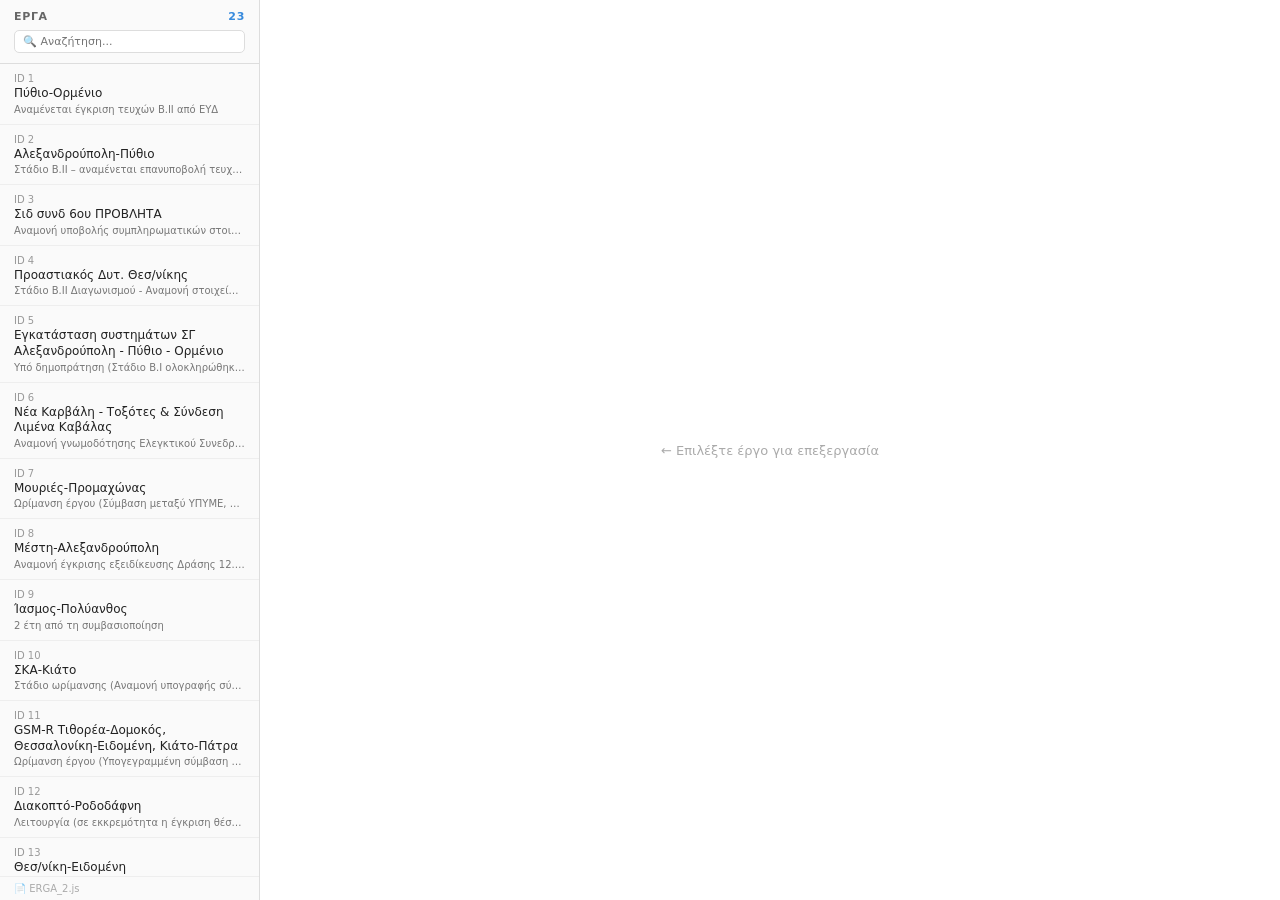
<file: data/erga_editor_v256 #U03bc#U03b5 #U03c0#U03bf#U03c3#U03bf#U03c3#U03c4#U03b1 #U03b1#U03bd#U03b1 #U03ad#U03c1#U03b3#U03bf.html>
<!DOCTYPE html>
<html lang="el">
<head>
<meta charset="UTF-8">
<title>ERGA_2 Editor</title>

<!-- Φορτώνει το ERGA_2.js από τον ίδιο φάκελο -->
<script src="ERGA_2.js"></script>

<style>
*{box-sizing:border-box;margin:0;padding:0}
body{font-family:system-ui,sans-serif;background:#f5f5f5}
#load-error{display:none;position:fixed;inset:0;background:#fff;z-index:999;align-items:center;justify-content:center;flex-direction:column;gap:12px;text-align:center;padding:40px}
#load-error h2{font-size:18px;color:#c0392b}
#load-error p{font-size:13px;color:#555;max-width:420px;line-height:1.5}
#load-error code{background:#f0f0f0;padding:3px 8px;border-radius:4px;font-size:12px}
#app{display:grid;grid-template-columns:260px 1fr;height:100vh;overflow:hidden}
#sidebar{border-right:1px solid #ddd;overflow-y:auto;background:#fafafa}
#sidebar-header{padding:10px 14px;border-bottom:1px solid #ddd;font-size:11px;font-weight:600;color:#666;text-transform:uppercase;letter-spacing:.06em;position:sticky;top:0;background:#fafafa;z-index:1}
#sidebar-top{display:flex;align-items:center;justify-content:space-between;margin-bottom:7px}
#sidebar-search{width:100%;font-size:11px;padding:4px 8px;border:1px solid #ddd;border-radius:5px;background:#fff;color:#333;font-family:inherit}
#sidebar-search:focus{outline:none;border-color:#378ADD}
.proj-item{padding:9px 14px;border-bottom:1px solid #eee;cursor:pointer;transition:background .1s}
.proj-item:hover{background:#f0f4fb}
.proj-item.active{background:#e8f0fb;border-left:2px solid #378ADD;padding-left:12px}
.proj-id{font-size:10px;color:#999;margin-bottom:2px}
.proj-name{font-size:12px;font-weight:500;color:#222;line-height:1.3}
.proj-status{font-size:10px;color:#777;margin-top:2px;white-space:nowrap;overflow:hidden;text-overflow:ellipsis}
#editor{overflow-y:auto;padding:14px 18px;background:#fff}
#editor-empty{display:flex;align-items:center;justify-content:center;height:100%;color:#aaa;font-size:13px}
#form-header{display:flex;align-items:center;justify-content:space-between;margin-bottom:14px;padding-bottom:10px;border-bottom:1px solid #eee}
#form-title{font-size:12px;font-weight:600;color:#555}
.header-btns{display:flex;gap:6px}
#btn-export{font-size:11px;padding:4px 10px;border:1px solid #ccc;border-radius:5px;background:#fff;color:#333;cursor:pointer}
#btn-export:hover{background:#f5f5f5}
#btn-reload{font-size:11px;padding:4px 10px;border:1px solid #378ADD;border-radius:5px;background:#fff;color:#378ADD;cursor:pointer}
#btn-reload:hover{background:#e8f0fb}
.field-group{margin-bottom:10px}
.field-label{font-size:10px;font-weight:600;color:#777;margin-bottom:3px;display:block;text-transform:uppercase;letter-spacing:.04em}
.field-input{width:100%;font-size:12px;padding:5px 7px;border:1px solid #ddd;border-radius:5px;background:#fafafa;color:#222;resize:vertical;font-family:inherit}
.field-input:focus{outline:none;border-color:#378ADD;background:#fff}
.field-input.ta{min-height:50px}
.fg{display:grid;grid-template-columns:1fr 1fr;gap:9px}
.fg .full{grid-column:1/-1}
#save-bar{background:#f0faf5;border:1px solid #a8d5c0;border-radius:6px;padding:7px 11px;display:flex;align-items:center;justify-content:space-between;margin-bottom:12px}
#save-bar span{font-size:11px;color:#1a7a55}
#btn-save{font-size:11px;padding:4px 12px;border:none;border-radius:5px;background:#1D9E75;color:#fff;cursor:pointer;font-weight:600}
#btn-save:hover{background:#0F6E56}
#toast{position:fixed;bottom:14px;right:14px;background:#1D9E75;color:#fff;font-size:12px;padding:7px 13px;border-radius:6px;opacity:0;transition:opacity .2s;pointer-events:none;z-index:99}
#file-info{font-size:10px;color:#aaa;padding:6px 14px;border-top:1px solid #eee;background:#fafafa;position:sticky;bottom:0}

/* ── Percentage Labels ── */
#pct-labels-wrap{background:#f0f7ff;border:1px solid #c5d8f5;border-radius:7px;padding:9px 11px;margin-bottom:10px;grid-column:1/-1}
#pct-labels-wrap legend{font-size:9.5px;font-weight:700;letter-spacing:.07em;text-transform:uppercase;color:#378ADD;margin-bottom:7px;display:flex;align-items:center;gap:6px}
#pct-labels-wrap legend span{background:#378ADD;color:#fff;font-size:9px;padding:1px 6px;border-radius:10px}
.pct-label-row{display:flex;align-items:center;gap:7px;margin-bottom:5px}
.pct-label-row:last-child{margin-bottom:0}
.pct-badge{flex-shrink:0;min-width:46px;text-align:center;font-size:10px;font-weight:700;padding:2px 6px;border-radius:4px;color:#fff}
.pct-label-input{flex:1;font-size:11.5px;padding:4px 7px;border:1px solid #c5d8f5;border-radius:5px;background:#fff;color:#222;font-family:inherit}
.pct-label-input:focus{outline:none;border-color:#378ADD}

/* ── Live Preview ── */
#pct-preview-wrap{margin-top:10px;padding:9px 11px;background:#fff;border:1px dashed #c5d8f5;border-radius:6px}
#pct-preview-wrap .prev-title{font-size:9px;font-weight:700;letter-spacing:.07em;text-transform:uppercase;color:#94a3b8;margin-bottom:7px}
/* Reuse map popup styles inline for preview */
.prev-donut-row{display:flex;align-items:center;gap:10px}
.prev-multibar-row{margin-bottom:5px}
.prev-multibar-row:last-child{margin-bottom:0}
.prev-bar-header{display:flex;justify-content:space-between;font-size:10px;color:#64748b;margin-bottom:3px}
.prev-bar-track{height:8px;background:#e2e8f0;border-radius:4px;overflow:hidden}
.prev-bar-fill{height:100%;border-radius:4px;transition:width .5s ease}
.prev-donut-label{font-size:11px;color:#64748b;line-height:1.5}
.prev-donut-label strong{display:block;font-size:14px;font-weight:700}
</style>
</head>
<body>

<!-- Μήνυμα σφάλματος αν δεν βρεθεί το ERGA_2.js -->
<div id="load-error">
  <h2>⚠️ Δεν βρέθηκε το αρχείο ERGA_2.js</h2>
  <p>Ο editor πρέπει να βρίσκεται στον <strong>ίδιο φάκελο</strong> με το αρχείο <code>ERGA_2.js</code>.</p>
  <p>Βεβαιώσου ότι και τα δύο αρχεία είναι στον ίδιο φάκελο και ανανέωσε τη σελίδα.</p>
  <p style="margin-top:8px;font-size:11px;color:#999">📁 Φάκελος: <code>erga_editor_v2.html</code> + <code>ERGA_2.js</code></p>
</div>

<div id="app">
  <div id="sidebar">
    <div id="sidebar-header">
      <div id="sidebar-top">Έργα &nbsp;<span id="count" style="font-size:11px;color:#378ADD;font-weight:700">0</span></div>
      <input id="sidebar-search" placeholder="🔍 Αναζήτηση..." oninput="filterList(this.value)">
    </div>
    <div id="proj-list"></div>
    <div id="file-info">📄 ERGA_2.js</div>
  </div>
  <div id="editor">
    <div id="editor-empty">← Επιλέξτε έργο για επεξεργασία</div>
    <div id="editor-form" style="display:none">
      <div id="form-header">
        <span id="form-title"></span>
        <div class="header-btns">
          <button id="btn-export" onclick="exportJSON()">Εξαγωγή JS ↓</button>
        </div>
      </div>
      <div id="save-bar" style="display:none">
        <span>⚠ Μη αποθηκευμένες αλλαγές</span>
        <button id="btn-save" onclick="saveChanges()">Αποθήκευση</button>
      </div>
      <div class="fg">
        <div class="field-group full"><label class="field-label">Τίτλος</label><textarea class="field-input ta" id="f-title" oninput="markDirty()"></textarea></div>
        <div class="field-group"><label class="field-label">MIS Code</label><input class="field-input" id="f-mis_code" oninput="markDirty()"></div>
        <div class="field-group"><label class="field-label">Name ID</label><input class="field-input" id="f-nameID" oninput="markDirty()"></div>
        <div class="field-group"><label class="field-label">Πρόγραμμα Χρηματοδότησης</label><input class="field-input" id="f-fund_prog" oninput="markDirty()"></div>
        <div class="field-group"><label class="field-label">Προϋπολογισμός</label><input class="field-input" id="f-budg_fund" oninput="markDirty()"></div>
        <div class="field-group"><label class="field-label">Σύμβαση / ΠΥ Δημοπράτησης</label><input class="field-input" id="f-contract_a" oninput="markDirty()"></div>
        <div class="field-group"><label class="field-label">Ανάδοχος</label><input class="field-input" id="f-contractor" oninput="markDirty()"></div>
        <div class="field-group"><label class="field-label">Ημ. Υπογραφής</label><input class="field-input" id="f-sign_date" oninput="markDirty()"></div>
        <div class="field-group"><label class="field-label">Προθεσμία</label><input class="field-input" id="f-deadline" oninput="markDirty()"></div>
        <div class="field-group full"><label class="field-label">Κατάσταση</label><textarea class="field-input ta" id="f-status" oninput="markDirty();refreshPctLabels();buildPreview()"></textarea></div>
        <!-- Dynamic percentage labels -->
        <div id="pct-labels-wrap" style="display:none">
          <legend>Ετικέτες Ποσοστών <span id="pct-count">0</span></legend>
          <div id="pct-labels-list"></div>
          <div id="pct-preview-wrap">
            <div class="prev-title">▶ Προεπισκόπηση popup</div>
            <div id="pct-preview-inner"></div>
          </div>
        </div>
        <div class="field-group full"><label class="field-label">Περιγραφή</label><textarea class="field-input ta" id="f-descr" oninput="markDirty()"></textarea></div>
        <div class="field-group full"><label class="field-label">Κρίσιμα Σημεία</label><textarea class="field-input" style="min-height:60px" id="f-critical_i" oninput="markDirty()"></textarea></div>
        <div class="field-group full" style="display:flex;align-items:center;gap:6px">
          <div style="flex:1">
            <label class="field-label">🔗 Link (Google Sheets / URL)</label>
            <input class="field-input" id="f-link" placeholder="https://..." oninput="markDirty();updateLinkBtn()">
          </div>
          <a id="link-open" href="#" target="_blank" title="Άνοιγμα" style="display:none;font-size:18px;text-decoration:none;margin-top:14px">↗</a>
        </div>
        <div class="field-group"><label class="field-label">Longitude</label><input class="field-input" id="f-lon" oninput="markDirty()"></div>
        <div class="field-group"><label class="field-label">Latitude</label><input class="field-input" id="f-lat" oninput="markDirty()"></div>
      </div>
    </div>
  </div>
</div>
<div id="toast"></div>

<script>
// ── Sidebar search ───────────────────────────────────────────────────────────
function filterList(q) {
  q = q.trim().toLowerCase();
  document.querySelectorAll('.proj-item').forEach(function(el) {
    var name   = (el.querySelector('.proj-name')   || {}).textContent || '';
    var status = (el.querySelector('.proj-status') || {}).textContent || '';
    var id     = (el.querySelector('.proj-id')     || {}).textContent || '';
    el.style.display = (!q || (name + status + id).toLowerCase().includes(q)) ? '' : 'none';
  });
}

// ── Live preview ─────────────────────────────────────────────────────────────
function pctColorPrev(p) {
  return p >= 75 ? '#16a34a' : p >= 40 ? '#d97706' : '#dc2626';
}
function buildPreview() {
  var status = document.getElementById('f-status').value;
  var pcts   = extractPcts(status);
  var labels = getPctLabels();
  var wrap   = document.getElementById('pct-preview-inner');
  if (!wrap || pcts.length === 0) return;
  if (pcts.length === 1) {
    var pct = pcts[0];
    var r = 28, circ = 2 * Math.PI * r;
    var offset = circ - (pct / 100) * circ;
    var col = pctColorPrev(pct);
    var lbl = (labels[0] && labels[0] !== '') ? labels[0] : 'Πρόοδος Υλοποίησης';
    var txt = pct.toFixed(1).replace('.', ',') + '%';
    wrap.innerHTML =
      '<div class="prev-donut-row">' +
      '<svg width="72" height="72" viewBox="0 0 72 72">' +
      '<circle cx="36" cy="36" r="' + r + '" fill="none" stroke="#e2e8f0" stroke-width="8"/>' +
      '<circle cx="36" cy="36" r="' + r + '" fill="none" stroke="' + col + '" stroke-width="8"' +
      ' stroke-linecap="round" stroke-dasharray="' + circ.toFixed(2) + '"' +
      ' stroke-dashoffset="' + offset.toFixed(2) + '" transform="rotate(-90 36 36)"/>' +
      '<text x="36" y="36" text-anchor="middle" dominant-baseline="central"' +
      ' fill="' + col + '" font-size="12" font-weight="700" font-family="system-ui">' + txt + '</text>' +
      '</svg>' +
      '<div class="prev-donut-label"><strong style="color:' + col + '">' + txt + '</strong>' + lbl + '</div>' +
      '</div>';
  } else {
    var fallback = ['Σύμβαση Α΄', 'Σύμβαση Β΄', 'Σύμβαση Γ΄', 'Σύμβαση Δ΄'];
    var html = '';
    pcts.forEach(function(p, i) {
      var col = pctColorPrev(p);
      var lbl = (labels[i] && labels[i] !== '') ? labels[i] : (fallback[i] || 'Σύμβαση ' + (i+1));
      var barW = Math.min(p, 100).toFixed(1) + '%';
      html += '<div class="prev-multibar-row">' +
        '<div class="prev-bar-header"><span>' + lbl + '</span><b style="color:' + col + '">' + p.toFixed(1).replace('.', ',') + '%</b></div>' +
        '<div class="prev-bar-track"><div class="prev-bar-fill" style="width:' + barW + ';background:' + col + '"></div></div>' +
        '</div>';
    });
    wrap.innerHTML = html;
  }
}
// ────────────────────────────────────────────────────────────────────────────
function extractPcts(statusText) {
  var all = [], re = /(\d+[,.]?\d*)\s*%/g, m;
  while ((m = re.exec(statusText || '')) !== null)
    all.push(parseFloat(m[1].replace(',','.')));
  return all;
}
function pctColor(p) {
  return p >= 75 ? '#16a34a' : p >= 40 ? '#d97706' : '#dc2626';
}
function refreshPctLabels(savedLabels) {
  var status  = document.getElementById('f-status').value;
  var pcts    = extractPcts(status);
  var wrap    = document.getElementById('pct-labels-wrap');
  var list    = document.getElementById('pct-labels-list');
  var counter = document.getElementById('pct-count');
  if (pcts.length < 2) { wrap.style.display = 'none'; list.innerHTML = ''; return; }
  wrap.style.display = 'block';
  counter.textContent = pcts.length;
  // Αν δεν δόθηκαν savedLabels, διατηρούμε τις υπάρχουσες τιμές από το DOM
  var existing = savedLabels instanceof Array
    ? savedLabels
    : Array.from(list.querySelectorAll('.pct-label-input')).map(function(el){ return el.value; });
  list.innerHTML = '';
  pcts.forEach(function(p, i) {
    var col = pctColor(p);
    var row = document.createElement('div');
    row.className = 'pct-label-row';
    var badge = document.createElement('div');
    badge.className = 'pct-badge';
    badge.style.background = col;
    badge.textContent = p.toFixed(1).replace('.', ',') + '%';
    var inp = document.createElement('input');
    inp.type = 'text';
    inp.className = 'pct-label-input';
    inp.placeholder = 'π.χ. Σύμβαση 2507';
    inp.value = existing[i] || '';
    inp.oninput = function() { markDirty(); buildPreview(); };
    row.appendChild(badge);
    row.appendChild(inp);
    list.appendChild(row);
  });
  buildPreview();
}
function getPctLabels() {
  return Array.from(document.querySelectorAll('.pct-label-input')).map(function(el){ return el.value.trim(); });
}
// ────────────────────────────────────────────────────────────────────────────

// Ελέγχει αν φορτώθηκε το ERGA_2.js (ορίζει την μεταβλητή json_ERGA_2)
window.addEventListener('DOMContentLoaded', function() {
  if (typeof json_ERGA_2 === 'undefined') {
    document.getElementById('load-error').style.display = 'flex';
    document.getElementById('app').style.display = 'none';
    return;
  }
  init();
});

let data, currentIdx = null, dirty = false;

function init() {
  // Κάνει deep copy των δεδομένων από το ERGA_2.js
  data = JSON.parse(JSON.stringify(json_ERGA_2));

  const list = document.getElementById('proj-list');
  document.getElementById('count').textContent = data.features.length;

  data.features.forEach((f, i) => {
    const p = f.properties;
    const el = document.createElement('div');
    el.className = 'proj-item';
    el.id = 'item-' + i;
    el.innerHTML = `<div class="proj-id">ID ${p.id}</div><div class="proj-name">${(p['name ID'] || '—')}</div><div class="proj-status">${(p.status || '').substring(0, 48)}</div>`;
    el.onclick = () => selectProject(i);
    list.appendChild(el);
  });
}

function selectProject(idx) {
  if (dirty && currentIdx !== null && !confirm('Υπάρχουν αποθηκευμένες αλλαγές. Να απορριφθούν;')) return;
  dirty = false;
  document.querySelectorAll('.proj-item').forEach(el => el.classList.remove('active'));
  document.getElementById('item-' + idx).classList.add('active');
  currentIdx = idx;
  const f = data.features[idx], p = f.properties;
  document.getElementById('editor-empty').style.display = 'none';
  document.getElementById('editor-form').style.display = 'block';
  document.getElementById('form-title').textContent = `Έργο #${p.id} — ${p['name ID'] || ''}`;
  document.getElementById('f-title').value = p.title || '';
  document.getElementById('f-mis_code').value = p.mis_code || '';
  document.getElementById('f-nameID').value = p['name ID'] || '';
  document.getElementById('f-fund_prog').value = p.fund_prog || '';
  document.getElementById('f-budg_fund').value = p.budg_fund || '';
  document.getElementById('f-contract_a').value = p.contract_a || '';
  document.getElementById('f-contractor').value = p.contractor || '';
  document.getElementById('f-sign_date').value = p.sign_date || '';
  document.getElementById('f-deadline').value = p.deadline || '';
  document.getElementById('f-status').value = p.status || '';
  document.getElementById('f-descr').value = p['descr/tion'] || '';
  document.getElementById('f-critical_i').value = p.critical_i || '';
  document.getElementById('f-lon').value = f.geometry.coordinates[0];
  document.getElementById('f-lat').value = f.geometry.coordinates[1];
  const linkVal = p.link || '';
  document.getElementById('f-link').value = linkVal;
  const linkOpen = document.getElementById('link-open');
  if (linkVal) { linkOpen.href = linkVal; linkOpen.style.display = 'inline'; }
  else { linkOpen.style.display = 'none'; }
  document.getElementById('save-bar').style.display = 'none';
  // Φόρτωση labels ποσοστών
  refreshPctLabels(p.pct_labels || []);
}

function markDirty() {
  dirty = true;
  document.getElementById('save-bar').style.display = 'flex';
}

function saveChanges() {
  const f = data.features[currentIdx], p = f.properties;
  p.title = document.getElementById('f-title').value;
  p.mis_code = document.getElementById('f-mis_code').value || null;
  p['name ID'] = document.getElementById('f-nameID').value;
  p.fund_prog = document.getElementById('f-fund_prog').value;
  p.budg_fund = document.getElementById('f-budg_fund').value;
  p.contract_a = document.getElementById('f-contract_a').value || null;
  p.contractor = document.getElementById('f-contractor').value || null;
  p.sign_date = document.getElementById('f-sign_date').value || null;
  p.deadline = document.getElementById('f-deadline').value || null;
  p.status = document.getElementById('f-status').value;
  p['descr/tion'] = document.getElementById('f-descr').value;
  p.critical_i = document.getElementById('f-critical_i').value;
  p.link = document.getElementById('f-link').value || null;
  // Αποθήκευση labels ποσοστών
  const lbls = getPctLabels();
  p.pct_labels = lbls.some(l => l !== '') ? lbls : null;
  f.geometry.coordinates[0] = parseFloat(document.getElementById('f-lon').value);
  f.geometry.coordinates[1] = parseFloat(document.getElementById('f-lat').value);
  const item = document.getElementById('item-' + currentIdx);
  item.querySelector('.proj-name').textContent = p['name ID'] || '—';
  item.querySelector('.proj-status').textContent = (p.status || '').substring(0, 48);
  document.getElementById('save-bar').style.display = 'none';
  dirty = false;
  showToast('✓ Αποθηκεύτηκε!');
}

function exportJSON() {
  const str = 'var json_ERGA_2 = ' + JSON.stringify(data, null, 2) + ';';
  const blob = new Blob([str], { type: 'application/javascript' });
  const a = document.createElement('a');
  a.href = URL.createObjectURL(blob);
  a.download = 'ERGA_2.js';
  a.click();
  showToast('📥 Εξαγωγή ERGA_2.js...');
}

function updateLinkBtn() {
  const val = document.getElementById('f-link').value.trim();
  const btn = document.getElementById('link-open');
  if (val) { btn.href = val; btn.style.display = 'inline'; }
  else { btn.style.display = 'none'; }
}

function showToast(msg) {
  const t = document.getElementById('toast');
  t.textContent = msg;
  t.style.opacity = '1';
  setTimeout(() => t.style.opacity = '0', 2200);
}
</script>
</body>
</html>
</file>
